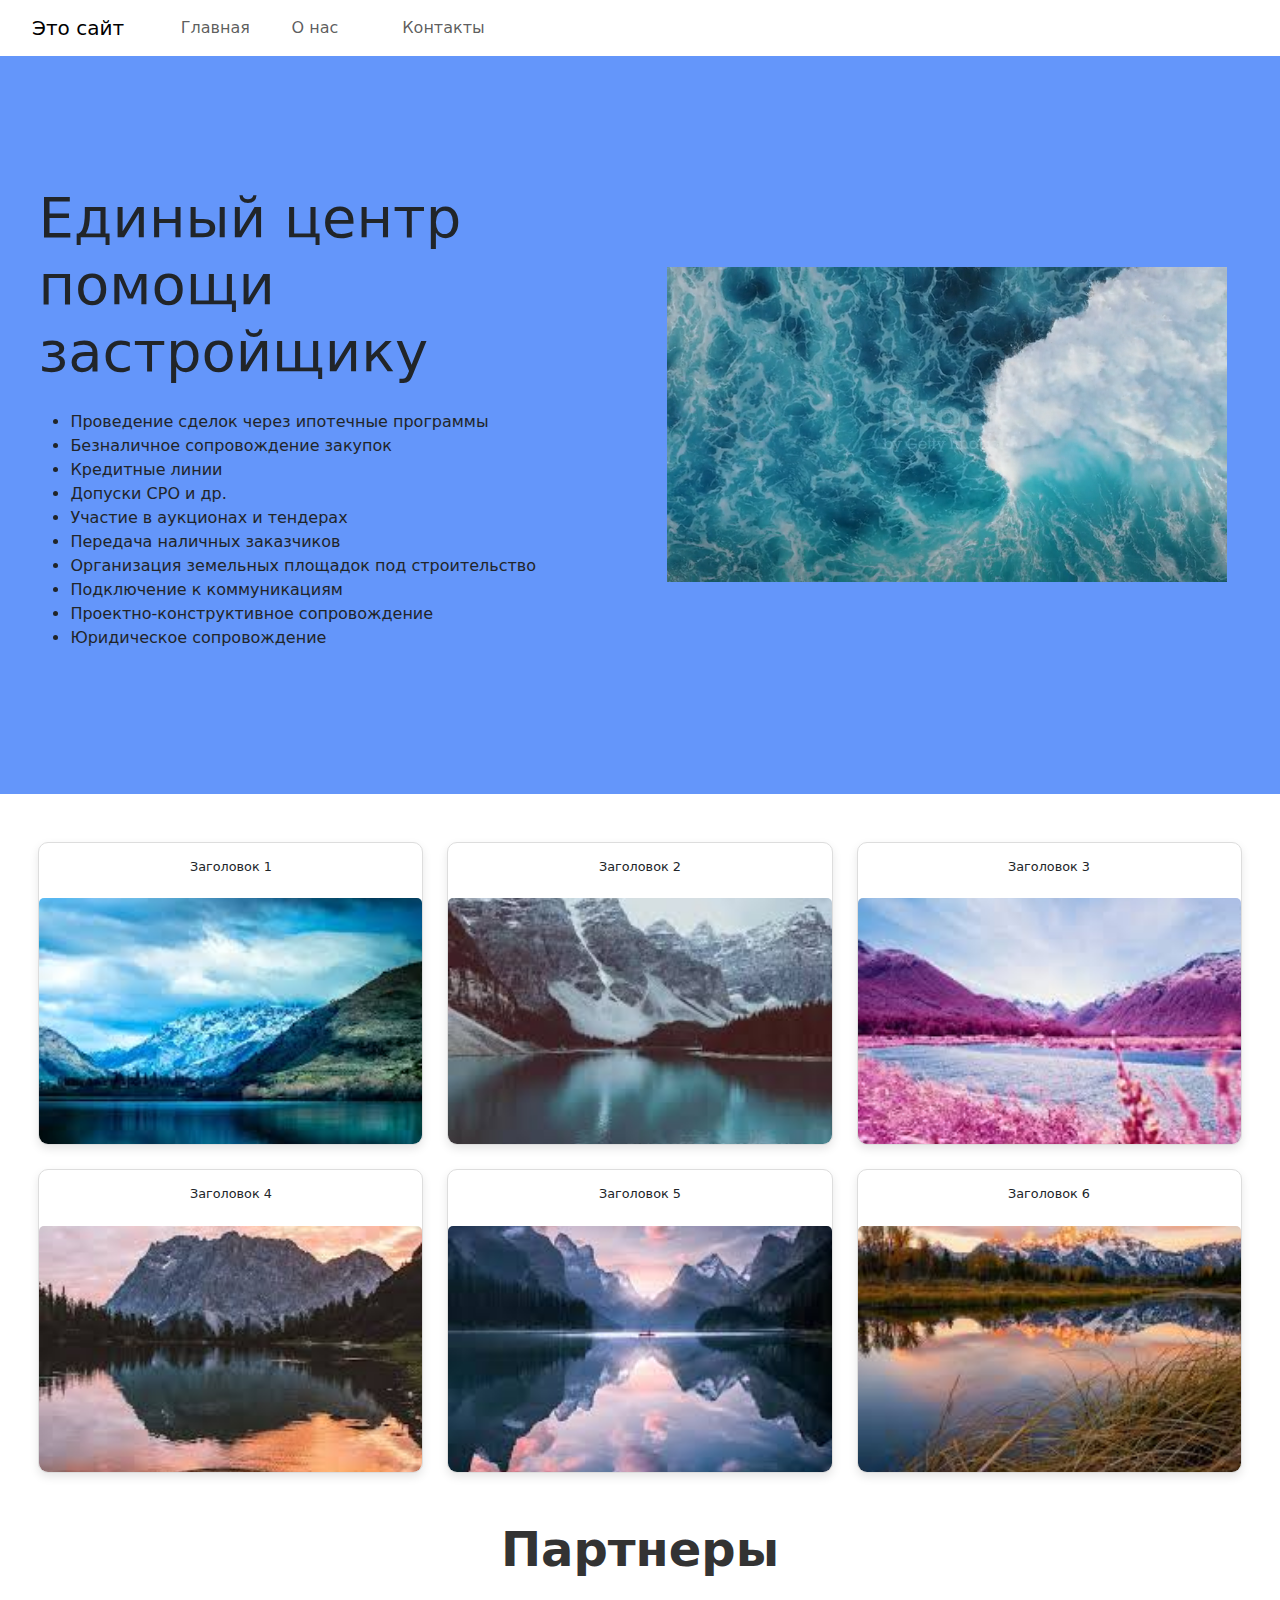
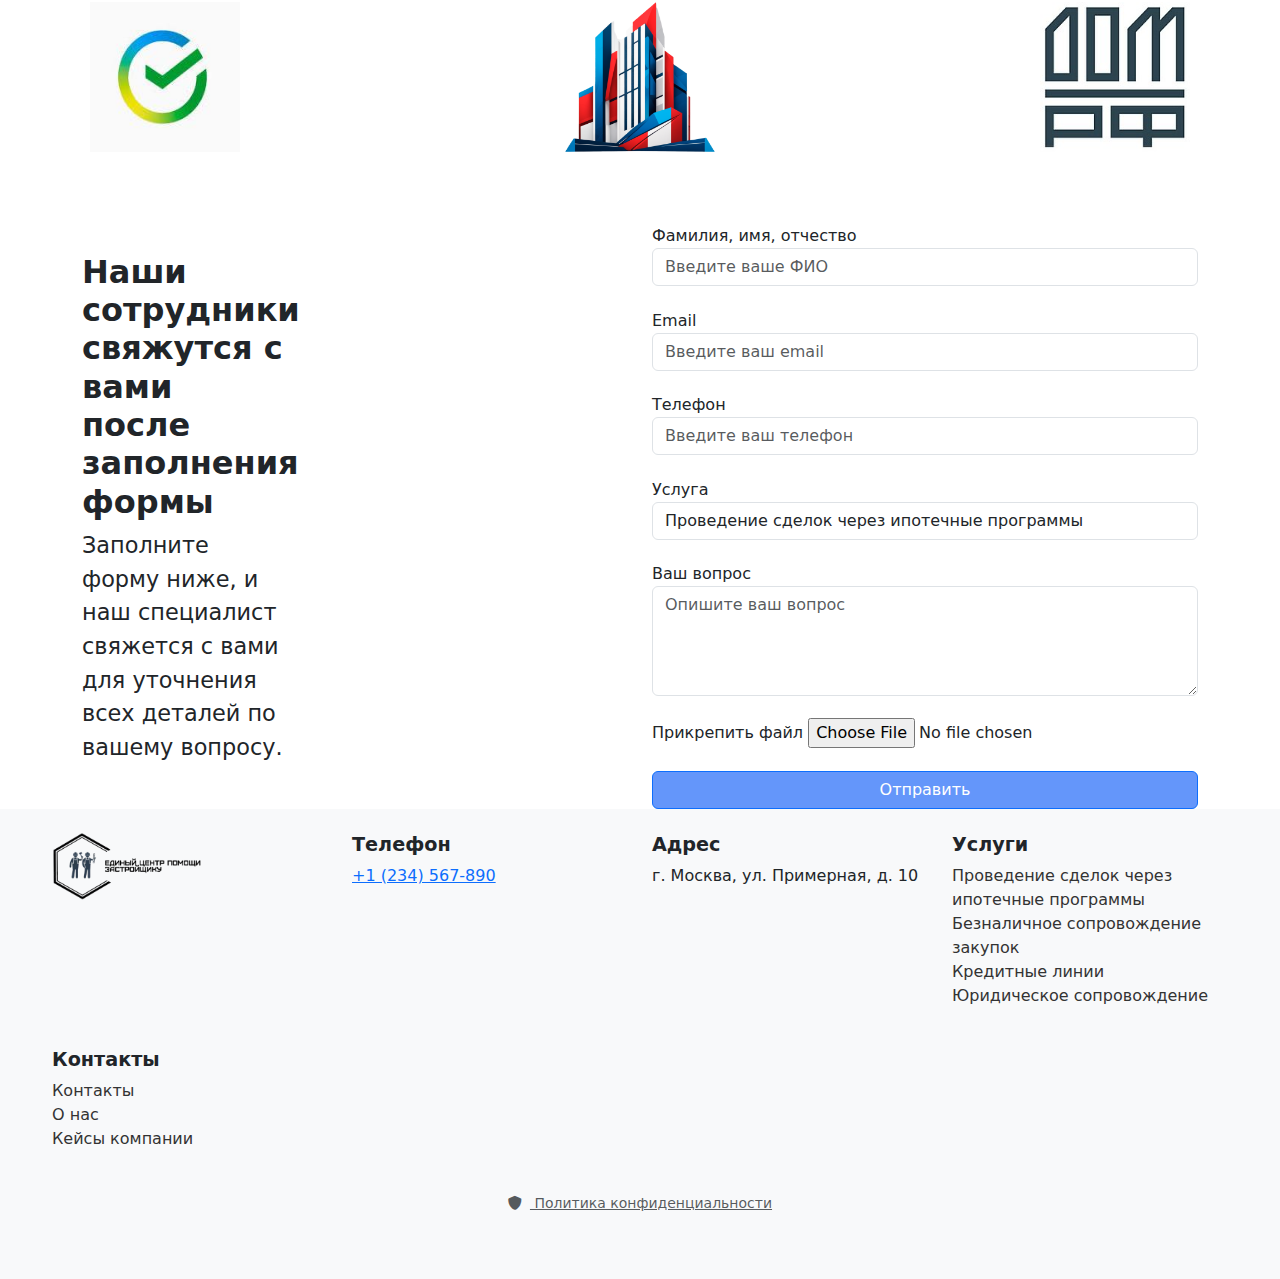
<file: site/index.html>
<!DOCTYPE html>
<html lang="ru">
  <head>
    <meta charset="UTF-8" />
    <meta name="viewport" content="width=device-width, initial-scale=1.0" />
    <title>Пример сайта на Bootstrap</title>
    <!-- Подключаем CSS файл Bootstrap -->
    <link href="../bootstrap/css/bootstrap.min.css" rel="stylesheet" />
    <!-- Подключаем ваш CSS файл (он подключается после Bootstrap) -->
    <link href="styles.css" rel="stylesheet" />
    <link
      href="https://cdnjs.cloudflare.com/ajax/libs/font-awesome/6.0.0-beta3/css/all.min.css"
      rel="stylesheet"
    />
  </head>
  <body>
    <!-- Навигационное меню -->
    <nav class="navbar navbar-expand-lg navbar-light bg-light">
      <a class="navbar-brand" href="#">Это сайт</a>
      <button
        class="navbar-toggler"
        type="button"
        data-toggle="collapse"
        data-target="#navbarNav"
        aria-controls="navbarNav"
        aria-expanded="false"
        aria-label="Переключить навигацию"
      >
        <span class="navbar-toggler-icon"></span>
      </button>
      <div class="collapse navbar-collapse" id="navbarNav">
        <ul class="navbar-nav w-100 d-flex">
          <li class="nav-item active">
            <a class="nav-link" href="#">Главная</a>
          </li>
          <li class="nav-item">
            <a class="nav-link" href="#">О нас</a>
          </li>
          <li class="nav-item">
            <a class="nav-link" href="#">Контакты</a>
          </li>
        </ul>
      </div>
    </nav>

    <!-- Основной контент -->
    <!-- <div class="container mt-4">
      <h1>Добро пожаловать на мой сайт!</h1>
      <p>Это пример простого сайта, построенного с использованием Bootstrap.</p>

      <div class="row">
        <div class="col-md-4">
          <div class="card">
            <img
              src="../images/photo1.jpg"
              class="card-img-top"
              alt="Изображение 1"
            />
            <div class="card-body">
              <h5 class="card-title">Карточка 1</h5>
              <p class="card-text">
                Это пример текста внутри карточки. Мы можем использовать такие
                компоненты для отображения информации.
              </p>
              <a href="#" class="btn btn-primary">Читать далее</a>
            </div>
          </div>
        </div>
        <div class="col-md-4">
          <div class="card">
            <img
              src="../images/photo2.jpg"
              class="card-img-top"
              alt="Изображение 2"
            />
            <div class="card-body">
              <h5 class="card-title">Карточка 2</h5>
              <p class="card-text">
                Вот еще один пример карточки. Bootstrap позволяет быстро создать
                такие элементы с минимумом кода.
              </p>
              <a href="#" class="btn btn-primary">Читать далее</a>
            </div>
          </div>
        </div>
        <div class="col-md-4">
          <div class="card">
            <img
              src="../images/photo3.jpg"
              class="card-img-top"
              alt="Изображение 3"
            />
            <div class="card-body">
              <h5 class="card-title">Карточка 3</h5>
              <p class="card-text">
                Карточки можно использовать для вывода информации, изображений и
                кнопок. Все это легко стилизуется с помощью Bootstrap.
              </p>
              <a href="#" class="btn btn-primary">Читать далее</a>
            </div>
          </div>
        </div>
      </div>
    </div> -->

    <div class="container-fluid services">
      <!-- Блок с названием фирмы и списком услуг -->
      <div class="row">
        <!-- Левая половина с названием и списком -->
        <div class="col-md-6">
          <!-- Название фирмы -->
          <h1 class="display-4 font-weight-bold">
            Единый центр помощи застройщику
          </h1>

          <ul class="mt-4">
            <li>Проведение сделок через ипотечные программы</li>
            <li>Безналичное сопровождение закупок</li>
            <li>Кредитные линии</li>
            <li>Допуски СРО и др.</li>
            <li>Участие в аукционах и тендерах</li>
            <li>Передача наличных заказчиков</li>
            <li>Организация земельных площадок под строительство</li>
            <li>Подключение к коммуникациям</li>
            <li>Проектно-конструктивное сопровождение</li>
            <li>Юридическое сопровождение</li>
          </ul>
        </div>

        <!-- Правая половина с видео -->
        <div class="col-md-6 d-flex justify-content-center align-items-center">
          <!-- Видео, расположенное по центру -->
          <iframe
            width="560"
            height="315"
            src="../video/istockphoto-1170947236-640_adpp_is.mp4"
            frameborder="0"
            allow="accelerometer; autoplay; clipboard-write; encrypted-media; gyroscope; picture-in-picture"
            allowfullscreen
          ></iframe>
        </div>
      </div>
    </div>

    <div class="container-fluid mt-5">
      <div class="row row-cols-1 row-cols-md-3 row-cols-lg-3 g-4">
        <!-- Карточка 1 -->
        <div class="col">
          <div class="card shadow-custom">
            <div class="card-body text-center">
              <h5 class="card-title">Заголовок 1</h5>
            </div>
            <img
              src="../images/image1.jpeg"
              class="card-img-top"
              alt="Image 1"
            />
          </div>
        </div>
        <!-- Карточка 2 -->
        <div class="col">
          <div class="card shadow-custom">
            <div class="card-body text-center">
              <h5 class="card-title">Заголовок 2</h5>
            </div>
            <img
              src="../images/image2.jpeg"
              class="card-img-top"
              alt="Image 2"
            />
          </div>
        </div>
        <!-- Карточка 3 -->
        <div class="col">
          <div class="card shadow-custom">
            <div class="card-body text-center">
              <h5 class="card-title">Заголовок 3</h5>
            </div>
            <img
              src="../images/image3.jpeg"
              class="card-img-top"
              alt="Image 3"
            />
          </div>
        </div>
        <!-- Карточка 4 -->
        <div class="col">
          <div class="card shadow-custom">
            <div class="card-body text-center">
              <h5 class="card-title">Заголовок 4</h5>
            </div>
            <img
              src="../images/image4.jpeg"
              class="card-img-top"
              alt="Image 4"
            />
          </div>
        </div>
        <!-- Карточка 5 -->
        <div class="col">
          <div class="card shadow-custom">
            <div class="card-body text-center">
              <h5 class="card-title">Заголовок 5</h5>
            </div>
            <img
              src="../images/image5.jpeg"
              class="card-img-top"
              alt="Image 5"
            />
          </div>
        </div>
        <!-- Карточка 6 -->
        <div class="col">
          <div class="card shadow-custom">
            <div class="card-body text-center">
              <h5 class="card-title">Заголовок 6</h5>
            </div>
            <img
              src="../images/image6.jpeg"
              class="card-img-top"
              alt="Image 6"
            />
          </div>
        </div>
      </div>
    </div>

    <!-- Блок партнеров -->
    <div class="container mt-5">
      <h3 class="text-center mb-4">Партнеры</h3>
      <div class="row justify-content-between partners-row">
        <div class="col-4 col-sm-3 col-md-2 d-flex justify-content-center mb-4">
          <img
            src="../images/partner1-logo.jpeg"
            alt="Партнер 1"
            class="img-fluid"
            style="max-width: 150px"
          />
        </div>
        <div class="col-4 col-sm-3 col-md-2 d-flex justify-content-center mb-4">
          <img
            src="../images/partner2-logo.png"
            alt="Партнер 2"
            class="img-fluid"
            style="max-width: 150px"
          />
        </div>
        <div class="col-4 col-sm-3 col-md-2 d-flex justify-content-center mb-4">
          <img
            src="../images/partner3-logo.jpg"
            alt="Партнер 3"
            class="img-fluid"
            style="max-width: 150px"
          />
        </div>
      </div>
    </div>

    <div class="container mt-5 form-container">
      <!-- Заголовок и форма -->
      <div class="row custom-form">
        <!-- Текст для пользователей -->
        <div class="col-lg-6">
          <div class="info-text">
            <h2>Наши сотрудники свяжутся с вами после заполнения формы</h2>
            <p>
              Заполните форму ниже, и наш специалист свяжется с вами для
              уточнения всех деталей по вашему вопросу.
            </p>
          </div>
        </div>

        <!-- Форма -->
        <div class="col-lg-6">
          <form action="#" method="post" enctype="multipart/form-data">
            <div class="form-group">
              <label for="fullname">Фамилия, имя, отчество</label>
              <input
                type="text"
                class="form-control"
                id="fullname"
                placeholder="Введите ваше ФИО"
                required
              />
            </div>
            <div class="form-group">
              <label for="email">Email</label>
              <input
                type="email"
                class="form-control"
                id="email"
                placeholder="Введите ваш email"
                required
              />
            </div>
            <div class="form-group">
              <label for="phone">Телефон</label>
              <input
                type="tel"
                class="form-control"
                id="phone"
                placeholder="Введите ваш телефон"
                required
              />
            </div>
            <div class="form-group">
              <label for="service">Услуга</label>
              <select class="form-control" id="service" required>
                <option>Проведение сделок через ипотечные программы</option>
                <option>Безналичное сопровождение закупок</option>
                <option>Кредитные линии</option>
                <option>Допуски СРО и др.</option>
                <option>Участие в аукционах и тендерах</option>
                <option>Передача наличных заказчиков</option>
                <option>
                  Организация земельных площадок под строительство
                </option>
                <option>Подключение к коммуникациям</option>
                <option>Проектно-конструктивное сопровождение</option>
                <option>Юридическое сопровождение</option>
              </select>
            </div>
            <div class="form-group">
              <label for="question">Ваш вопрос</label>
              <textarea
                class="form-control"
                id="question"
                rows="4"
                placeholder="Опишите ваш вопрос"
                required
              ></textarea>
            </div>
            <div class="form-group">
              <label for="file">Прикрепить файл</label>
              <input type="file" class="form-control-file" id="file" />
            </div>
            <button type="submit" class="btn btn-primary">Отправить</button>
          </form>
        </div>
      </div>
    </div>

    <!-- Footer -->
    <footer class="bg-light py-4">
      <div class="container">
        <div class="row">
          <!-- Логотип компании и информация -->
          <div class="col-md-3">
            <img
              src="../images/logo.png"
              alt="Логотип компании"
              class="img-fluid"
              style="max-width: 150px"
            />
          </div>
          <div class="col-md-3">
            <h5>Телефон</h5>
            <p><a href="tel:+1234567890">+1 (234) 567-890</a></p>
          </div>
          <div class="col-md-3">
            <h5>Адрес</h5>
            <p>г. Москва, ул. Примерная, д. 10</p>
          </div>
          <div class="col-md-3">
            <h5>Услуги</h5>
            <ul class="list-unstyled">
              <li>
                <a href="#">Проведение сделок через ипотечные программы</a>
              </li>
              <li><a href="#">Безналичное сопровождение закупок</a></li>
              <li><a href="#">Кредитные линии</a></li>
              <li><a href="#">Юридическое сопровождение</a></li>
            </ul>
          </div>
        </div>

        <div class="row mt-4">
          <!-- Ссылки на страницы -->
          <div class="col-md-3">
            <h5>Контакты</h5>
            <ul class="list-unstyled">
              <li><a href="#">Контакты</a></li>
              <li><a href="#">О нас</a></li>
              <li><a href="#">Кейсы компании</a></li>
            </ul>
          </div>

          <!-- Политика конфиденциальности -->
          <div class="col-md-12 mt-4">
            <p class="text-center">
              <small>
                <a href="/privacy-policy" class="text-muted">
                  <i class="fas fa-shield-alt"></i> Политика конфиденциальности
                </a>
              </small>
            </p>
          </div>
        </div>
      </div>
    </footer>

    <!-- Подключаем JS файл Bootstrap -->
    <script src="../jquery/jquery-3.5.1.slim.min.js"></script>
    <!-- <script src="jquery/jquery.min.js"></script> -->
    <script src="../popper/popper.min.js"></script>
    <script src="../bootstrap/js/bootstrap.bundle.min.js"></script>
  </body>
</html>
</file>
<file: site/styles.css>
/* =============================================================================================================================================== */
/* MAIN */
/* =============================================================================================================================================== */

.navbar {
  background-color: #fff !important;
  padding-left: 2.5%;
}

.navbar-brand {
  padding-right: 2%;
  width: 10%;
  height: auto;
  object-fit: cover;
}

@media (max-width: 990px) {
  .navbar-brand {
    margin-left: 2%;
    width: 30%;
  }
}

.nav-item {
  width: 10%;
}

.services {
  padding: 10%;
  width: 100%;
  background-color: rgba(100, 150, 250, 1);
}

/* Контейнер слайдера */
.carousel {
  width: 100%;
  max-width: 560px; /* Максимальная ширина */
  height: auto;
  aspect-ratio: 16 / 9; /* Пропорции 16:9 */
}

/* Элементы слайдера */
.carousel-item {
  width: 100%;
  height: 100%;
}

/* Картинки полностью покрывают блок */
.carousel img {
  width: 100%;
  height: 100%;
  object-fit: cover; /* Заполняет блок без искажений */
  aspect-ratio: 14 / 9;
}

/* Адаптивные кнопки управления */
.carousel-control-prev,
.carousel-control-next {
  width: 5vw;
  height: 5vw;
  background-color: rgba(0, 0, 0, 0); /* Полупрозрачный фон */
  color: #fff;
  border-radius: 50%;
  display: flex;
  align-items: center;
  justify-content: center;
  position: absolute;
  top: 50%;
  transform: translateY(-50%);
  z-index: 10;
}

/* Сдвигаем кнопки за пределы слайдера */
.carousel-control-prev {
  left: -5vw;
}

.carousel-control-next {
  right: -5vw;
}

/* Увеличенные иконки стрелок */
.carousel-control-prev-icon,
.carousel-control-next-icon {
  width: 80%;
  height: 80%;
}

.title {
  font-weight: bold;
  font-size: clamp(6px, 3.2vw, 100px);
}

@media (max-width: 767px) {
  .carousel {
    width: 82%;
  }

  .carousel-control-prev,
  .carousel-control-next {
    width: 10vw;
    height: 10vw;
  }

  .carousel-control-prev {
    left: -10vw;
  }

  .carousel-control-next {
    right: -10vw;
  }
}

/* =============================================================================================================================================== */
/*  NUMBER CARDS */
/* =============================================================================================================================================== */

.card-number {
  font-size: clamp(6px, 9vw, 200px);
  font-weight: 100;
  border-bottom: 2px solid rgba(100, 150, 250, 1);
}

.card-number-text {
  font-size: clamp(6px, 1.5vw, 200px);
  text-align: left;
}

#partners-text {
  font-size: clamp(6px, 5vw, 200px);
}

@media (max-width: 760px) {
  .partners-text {
    font-size: clamp(6px, 1vw, 200px);
  }

  .card-number {
    font-size: clamp(6px, 11vw, 200px);
    font-weight: 100;
  }

  .card-number-text {
    font-size: clamp(6px, 3vw, 200px);
  }

  .number-card-col {
    width: 50%;
  }
}

/* =============================================================================================================================================== */
/* CASES */
/* =============================================================================================================================================== */

/* Основной стиль карточек */
.card {
  position: relative;
  border: 1px solid #ddd;
  transition: all 0.3s ease;
  border-radius: 10px;
  overflow: hidden;
  transition: transform 1s ease, box-shadow 1s ease; /* Плавный эффект */
}

/* Эффект тени и подъема при наведении */
.card:hover {
  transform: translateY(-10px);
  box-shadow: 0 6px 20px rgba(0, 0, 0, 1);
}

/* Стилизуем текстовую часть карточки */
.card-body {
  position: relative;
  height: 33%;
  transition: all 1s ease;
  z-index: 2;
}

/* Сжимаем текст в 4 раза при наведении */
.card:hover .card-body {
  height: 25%;
}

.card-title {
  font-size: clamp(5px, 1vw, 50px);
}

/* Стили для картинки */
.card-img-top {
  width: 100%;
  height: auto;
  max-height: 400px; /* Задаем фиксированную высоту для изображений */
  object-fit: cover;
  aspect-ratio: 14 / 9;
  transition: all 1s ease;
}

/* Увеличиваем картинку при наведении */
.card:hover .card-img-top {
  transform: scale(1.1);
}

/* Дополнительный стиль для разделителей и отступов */
.g-4 {
  gap: 0px;
}

/* Применяем тень по умолчанию */
.shadow-custom {
  box-shadow: 0 4px 10px rgba(0, 0, 0, 0.1);
}

.number-card {
  border: 0px solid #fff;
  box-shadow: 0 0px 0px rgba(0, 0, 0, 0);
}

/* Стиль для контейнера */
.container-fluid {
  width: 100%;
  padding-left: 3%;
  padding-right: 3%;
}

.modal {
  display: none; /* Скрыто по умолчанию */
  position: fixed;
  top: 0;
  left: 0;
  width: 100%;
  height: 100%;
  background: rgba(0, 0, 0, 0.7); /* Полупрозрачный фон */
  z-index: 9999;
  justify-content: center;
  align-items: center;
  overflow-y: auto;
}

.modal-content {
  background-color: #fff;
  padding: 20px;
  padding-top: 0;
  border-radius: 10px;
  max-width: 1200px;
  width: 40%;
  position: relative;
  display: flex;
  flex-direction: column;
  align-items: center;
}

#modal-title {
  text-align: center;
  font-size: clamp(6px, 2vw, 60px);
  font-weight: bold;
  width: 100%;
}

#modal-image {
  width: 80%; /* Фото занимает 90% ширины модального окна */
  height: 60%;
  max-height: 40vh; /* Ограничение высоты */
  object-fit: cover;
  border-radius: 10px;
  margin-bottom: 30px;
}

.modal-body {
  display: flex;
  justify-content: space-between;
  align-items: center;
  flex-direction: column;
  width: 90%;
  /* margin-top: 20px; */
}

.modal-info {
  display: flex;
  flex-direction: row;
  /* justify-content: flex-start; */
  align-items: space-between;
  width: 100%;
}

.price {
  font-size: clamp(6px, 1.2vw, 60px);
  /* font-weight: bold; */
  width: 33.3%; /* Блок с ценой занимает 1/3 ширины */
  min-height: 40%;
  padding-right: 5%;
}

.description {
  font-size: clamp(6px, 1vw, 60px);
  overflow-y: auto;
  width: 66.3%;
  max-height: 400px;
  text-align: justify;
}

/* Кнопка закрытия */
.close {
  position: absolute;
  top: 10px;
  right: 10px;
  font-size: 2rem;
  color: #000;
  cursor: pointer;
}

.close:hover {
  color: red;
}

/* Размытый фон */
.blur-background {
  filter: blur(5px);
  pointer-events: none;
}

.last-card {
  flex: 0 0 auto !important;
  width: 33.33333333% !important;
  margin-left: calc(33.33333333%);
}

@media (max-width: 767px) {
  .last-card {
    width: 100% !important;
    margin-left: 0;
  }
}

@media (max-width: 767px) {
  .modal-content {
    width: 90%;
  }

  .modal-header {
    font-size: 2rem;
    width: 100%;
  }

  #modal-image {
    width: 80%; /* Фото занимает 90% ширины модального окна */
    height: 60%;
    max-height: 40vh; /* Ограничение высоты */
    object-fit: cover;
    border-radius: 10px;
    margin-bottom: 30px;
  }

  .modal-body {
    width: 90%;
    /* margin-top: 20px; */
  }

  .card-title {
    font-size: clamp(5px, 5vw, 60px);
  }

  .modal-info {
    width: 100%; /* Описание занимает 2/3 ширины */
  }

  #modal-title {
    font-size: clamp(6px, 4vw, 60px);
  }

  .price {
    font-size: clamp(6px, 2.5vw, 60px);
    width: 33.3%; /* Блок с ценой занимает 1/3 ширины */
    min-height: 40%;
    padding-left: 5%;
  }

  .description {
    font-size: clamp(6px, 2vw, 60px);
    width: 66.3%;
    max-height: 400px;
  }
}

/* =============================================================================================================================================== */
/* PARTNERS */
/* =============================================================================================================================================== */

/* Стили для блока партнеров */
.container h3 {
  font-size: 3rem;
  font-weight: bold;
  color: #333;
}

img {
  max-width: 100%;
  height: auto;
}

.partners-text {
  font-size: clamp(6px, 3vw, 60px);
}

.partners-row {
  display: flex;
  flex-wrap: wrap;
  justify-content: center;
}

.partners-row .col-4,
.partners-row .col-sm-3,
.partners-row .col-md-2 {
  padding: 0 15px;
}

#partners_logo {
  max-width: 150px;
}

@media (max-width: 767px) {
  .partners-row .col-4 {
    max-width: 50%;
  }
  #partners_logo {
    max-width: 90px;
  }
}

@media (max-width: 500px) {
  .partners-row .col-4 {
    max-width: 100%;
  }
  #partners_logo {
    max-width: 70px;
  }
}

/* =============================================================================================================================================== */
/* SMI */
/* =============================================================================================================================================== */

/* Основной стиль блока */
.media-section {
  margin-top: 50px;
  margin-bottom: 50px;
}

.media-title {
  font-size: 28px;
  font-size: clamp(6px, 3vw, 60px);
  font-weight: bold;
  text-align: center;
  margin-bottom: 30px;
}

.media-row {
  display: flex;
  justify-content: center;
  gap: 50px;
  flex-wrap: wrap; /* Это позволяет переносить элементы на новую строку */
}

.media-card {
  position: relative;
  background-color: #f0f0f0;
  border-radius: 8px;
  overflow: hidden;
  width: 300px;
  height: 350px;
  cursor: pointer;
  transition: transform 0.3s ease, box-shadow 0.3s ease;
}

.media-card:hover {
  transform: scale(1.05);
  box-shadow: 0 4px 10px rgba(0, 0, 0, 0.2);
}

.media-image {
  width: 100%;
  height: 100%;
  background-size: cover;
  background-position: center;
  position: absolute; /* Картинка будет внутри блока, покрывая весь фон */
  top: 0;
  left: 0;
}

.media-content {
  position: absolute;
  bottom: 0;
  left: 0;
  right: 0;
  padding: 15px;
  background-color: rgba(0, 0, 0, 0.5); /* Прозрачный фон для текста */
  color: #fff;
  text-align: center;
}

.media-title-news {
  font-size: 18px;
  font-weight: bold;
  margin-bottom: 5px;
}

.media-date {
  font-size: 14px;
  color: #ccc;
}

@media (max-width: 768px) {
  .media-row {
    justify-content: center; /* Центрируем карточки на мобильных */
  }

  .media-card {
    width: 100%;
    max-width: 350px; /* Ограничиваем максимальную ширину */
  }
}

/* =============================================================================================================================================== */
/* FAQ */
/* =============================================================================================================================================== */

.faq-container {
  /* max-width: 600px; */
  width: 95%;
  margin: 0 auto;
  margin-top: 5%;
}

.faq-title {
  text-align: center;
  font-weight: bold;
  font-size: clamp(6px, 3vw, 60px);
  margin-bottom: 20px;
}

.faq-list {
  list-style: none;
  padding: 0;
}

.faq-item {
  background-color: rgba(100, 150, 250, 0.5);
  margin-bottom: 20px;
  padding: 15px;
  border-radius: 5px;
  cursor: pointer;
  transition: all 0.3s ease-in-out;
}

.faq-question {
  display: flex;
  justify-content: space-between;
  align-items: center;
  font-weight: bold;
  font-size: clamp(6px, 2vw, 60px);
}

.faq-icon {
  font-size: 20px;
  font-size: clamp(6px, 2vw, 60px);
  transition: transform 0.3s ease;
}

.faq-answer {
  margin-top: 10px;
  display: none;
  font-size: 14px;
  font-size: clamp(6px, 2vw, 60px);
}

.faq-item.active .faq-answer {
  display: block;
}

.faq-item.active .faq-icon {
  transform: rotate(45deg);
  transition: transform 0.3s ease;
}

@media (max-width: 1100px) {
  .faq-title {
    font-size: clamp(6px, 4vw, 60px);
  }
  .faq-question {
    font-size: clamp(6px, 3vw, 60px);
  }

  .faq-icon {
    font-size: clamp(6px, 3vw, 60px);
  }

  .faq-answer {
    font-size: clamp(6px, 3vw, 60px);
  }
}

/* =============================================================================================================================================== */
/* FORM */
/* =============================================================================================================================================== */

/* .container-fluid {
  width: 100%;
  padding: 0 5%;
} */

.custom-form {
  display: flex;
  flex-wrap: wrap;
  align-items: center;
}

.info-text {
  flex: 0 0 40%;
  max-width: 40%;
  padding-right: 2%;
}

.info-text h2 {
  font-size: 2rem;
  font-weight: bold;
}

.info-text p {
  font-size: 1.4rem;
}

.col-lg-8 {
  flex: 0 0 60%;
  max-width: 60%;
}

form .form-group {
  margin-bottom: 1.4rem;
}

.form-row {
  display: flex;
  gap: 20px;
}

.form-row .form-group {
  flex: 1;
}

form .btn {
  background-color: rgba(100, 150, 250, 1);
  width: 100%;
}

@media (max-width: 1100px) {
  .info-text {
    flex: 1 1 100%;
    max-width: 100%;
    text-align: center;
  }

  .col-lg-8 {
    flex: 1 1 100%;
    max-width: 100%;
  }
}

/* =============================================================================================================================================== */
/* FOOTER */
/* =============================================================================================================================================== */

/* Стили для футера */
footer {
  /* background-color: rgba(100, 150, 250, 0.5); */
  background-color: #fff;
  padding-top: 2rem;
  padding-bottom: 2rem;
}

footer .container {
  max-width: 1200px;
}

footer h5 {
  font-size: 1.2rem;
  font-weight: bold;
}

footer p {
  font-size: 1rem;
}

footer ul {
  padding-left: 0;
}

footer ul li {
  list-style: none;
}

footer ul li a {
  text-decoration: none;
  color: #333;
}

footer ul li a:hover {
  text-decoration: underline;
}

footer .fa-shield-alt {
  margin-right: 8px;
}

/* Отступы для элементов футера */
footer .row > div {
  margin-bottom: 1.5rem;
}

footer .row .col-md-3 {
  margin-bottom: 0;
}

.logo img {
  width: 100%;
  object-fit: cover;
}

@media (max-width: 767px) {
  footer .row {
    text-align: center;
  }

  footer .col-md-3 {
    margin-bottom: 2rem;
  }
}
</file>
